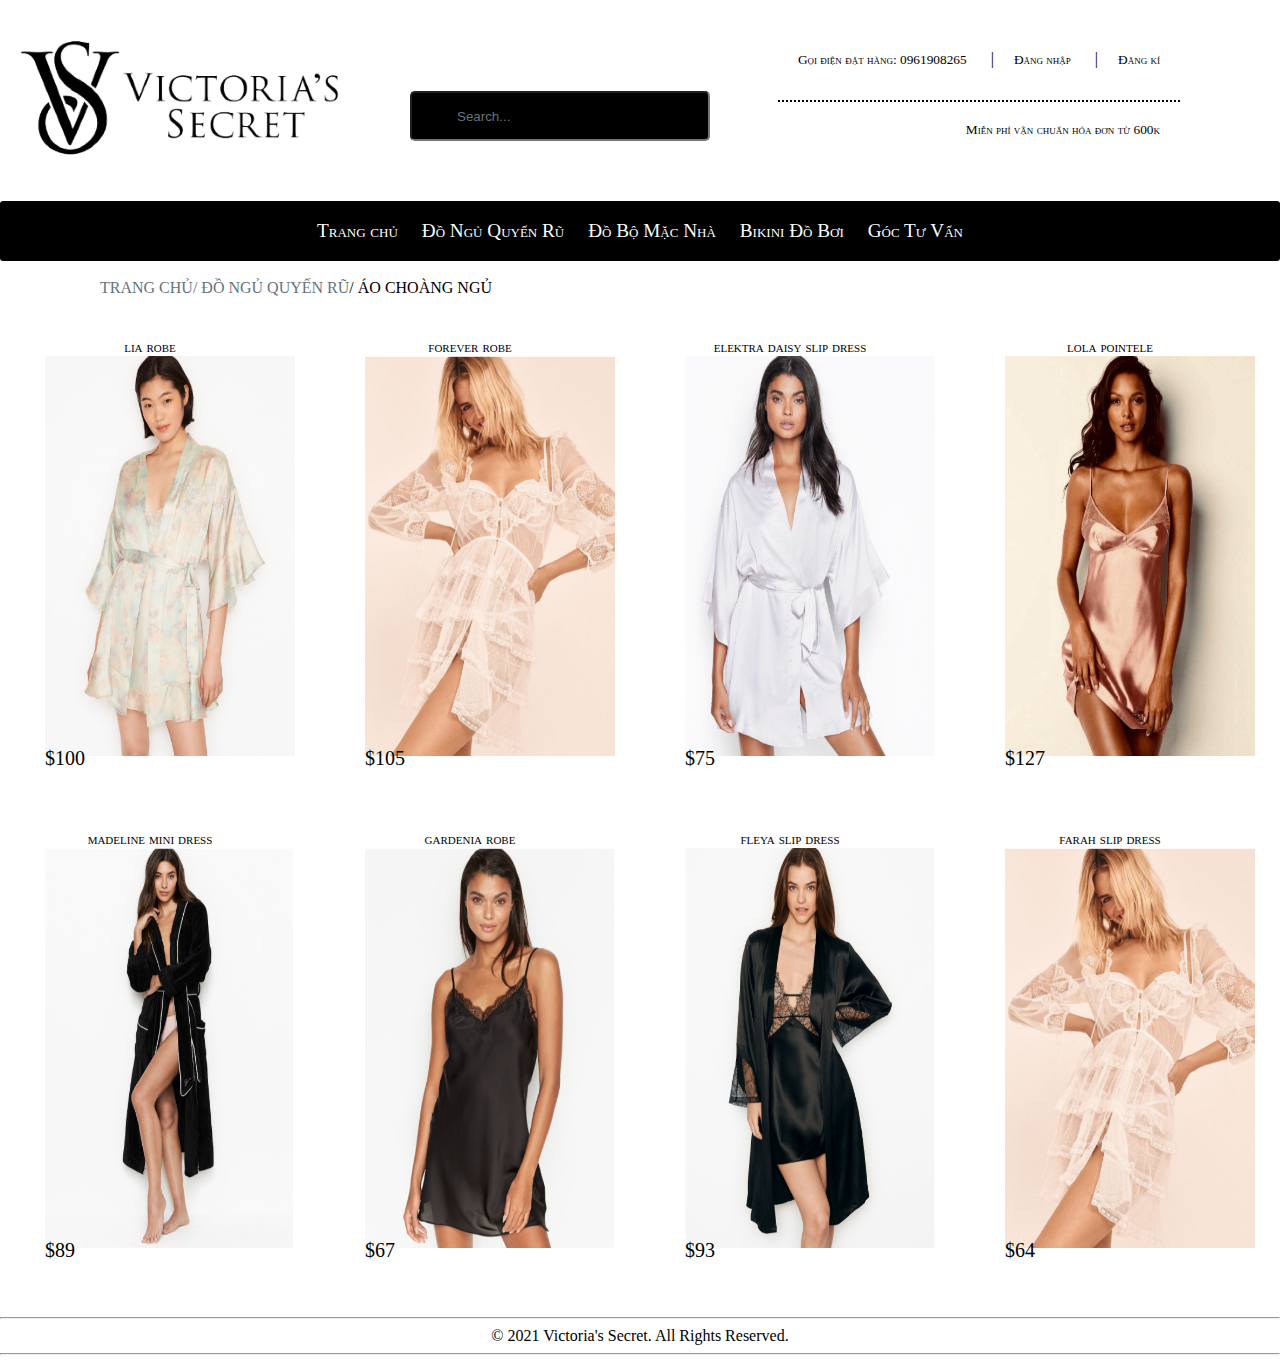
<file: aochoangngu.html>
<!DOCTYPE html>
<html>
    <head>
        <title>Nội Y Victoria's Secret</title>
        <meta charset="utf-8">
        <link rel="stylesheet" href="layout.css">
         
    </head>
    <body>
      <div class="container"></div>
      <header>
        <div class="logo">
          <img src="img/logo2.png">
        </div>
        <div class="box">
          <div class="container-1">
              <span class="icon" ><i class="fa fa-search"></i></span>
              <input type="search" id="search" placeholder="Search..."   />
              
        </div>
      </div>
       
        
        <div class="top-right">
          <a class="font" href="#">Gọi điện đặt hàng: 0961908265</a>
|<a class="font"href="dangnhap.html">Đăng nhập</a>
|<a class="font" href="đăngkí.html">Đăng kí</a> 
        </div>
        <div class="top">
          <a class="font" href="#">Miễn phí vận chuẩn hóa đơn từ 600k </a> 
        </div>

        
      </header>
      <nav class="menu">
        <ul>
            <li><a href="index.html" target="page">Trang chủ</a></li>
            <li><a href="donguquyenru.html" target="page">Đồ Ngủ Quyến Rũ</a>
              <ul>
                <li><a href="vay,damngu.html">Váy, Đầm Ngủ</a></li>
                <li><a href="aochoangngu.html">Áo Choàng Ngủ</a></li>
            </ul>
            </li>
            <li><a href="dobomacnha.html" target="page">Đồ Bộ Mặc Nhà</a>
                <ul>
                    <li><a href="pijamataydai.html">Pijama Tay Dài</a></li>
                    <li><a href="pijamatayngan.html">Pijama Tay Ngắn</a></li>
                </ul>
            </li>
            <li><a href="bikinidoboi.html" target="page">Bikini Đồ Bơi</a>
              <ul>
                <li><a href="bikini2manh.html">Bikini 2 mảnh</a></li>
                <li><a href="bikini1manh.html">Bikini 1 mảnh</a></li>
            </ul>
            </li>
            <li><a href="goctuvan.html" target="page">Góc Tư Vấn</a></li>
            </ul>
            
    </nav>
    <article>
      <br>
      <div>
      <a class="path-1" href="index.html">TRANG CHỦ</a><a class="path-3" href="donguquyenru.html">/ ĐỒ NGỦ QUYẾN RŨ</a><a class="path-2" href="aochoangngu.html">/ ÁO CHOÀNG NGỦ</a>
    </div>
    <br> <br> <br>
    <div class="col-26">
      <div class="prod-1">
        <div class="name">lia robe</div>
        <img class="image" src="img/t@.png" />
        <div class="price">$100</div>
      </div>
    </div>
    <div class="col-26">
      <div class="prod-1">
        <div class="name">forever robe</div>
        <img class="image" src="img/y!.png" />
        <div class="price">$105</div>
      </div>
    </div>
    <div class="col-26">
      <div class="prod-1">
        <div class="name">elektra daisy slip dress</div>
        <img class="image" src="img/o@.png" />
        <div class="price">$75</div>
      </div>
    </div>
    <div class="col-26">
      <div class="prod-1">
        <div class="name">lola pointele</div>
        <img class="image" src="img/c!.png" />
        <div class="price">$127</div>
      </div>
    </div>
    <div class="col-26">
      <div class="prod-1">
        <div class="name">madeline mini dress</div>
        <img class="image" src="img/i@.png" />
        <div class="price">$89</div>
      </div>
    </div>
    <div class="col-26">
      <div class="prod-1">
        <div class="name">gardenia robe</div>
        <img class="image" src="img/o!.png" />
        <div class="price">$67</div>
      </div>
    </div>
    <div class="col-26">
      <div class="prod-1">
        <div class="name">fleya slip dress</div>
        <img class="image" src="img/c@.png" />
        <div class="price">$93</div>
      </div>
    </div>
    <div class="col-26">
      <div class="prod-1">
        <div class="name">farah slip dress</div>
        <img class="image" src="img/y!.png" />
        <div class="price">$64</div>
      </div>
    </div>
  

   
    </article>
    <aside>
     
      
    </aside>
    <br>
    <br>
    <br>
    <br>
    <br>
    <br>
    <br>
    <br>
    <br>
    <br>
    <br>
    <br>
    <br>
    <br>
    <br>
    <br>
    <br>
    <br>
    <br>
    <br>
    <br>
    <br>
    <br>
    <br>
    <br>
    <br>
    <br>
    <br>
    <br>
    <br>
    <br>
    <br>
    <br>
    <br>
    <br>
    <br>
     
      <hr>
            <footer>
              <div>© 2021 Victoria's Secret. All Rights Reserved.</div>
            </footer>
            <hr>
          </div>
          </body>
      </html>
</file>
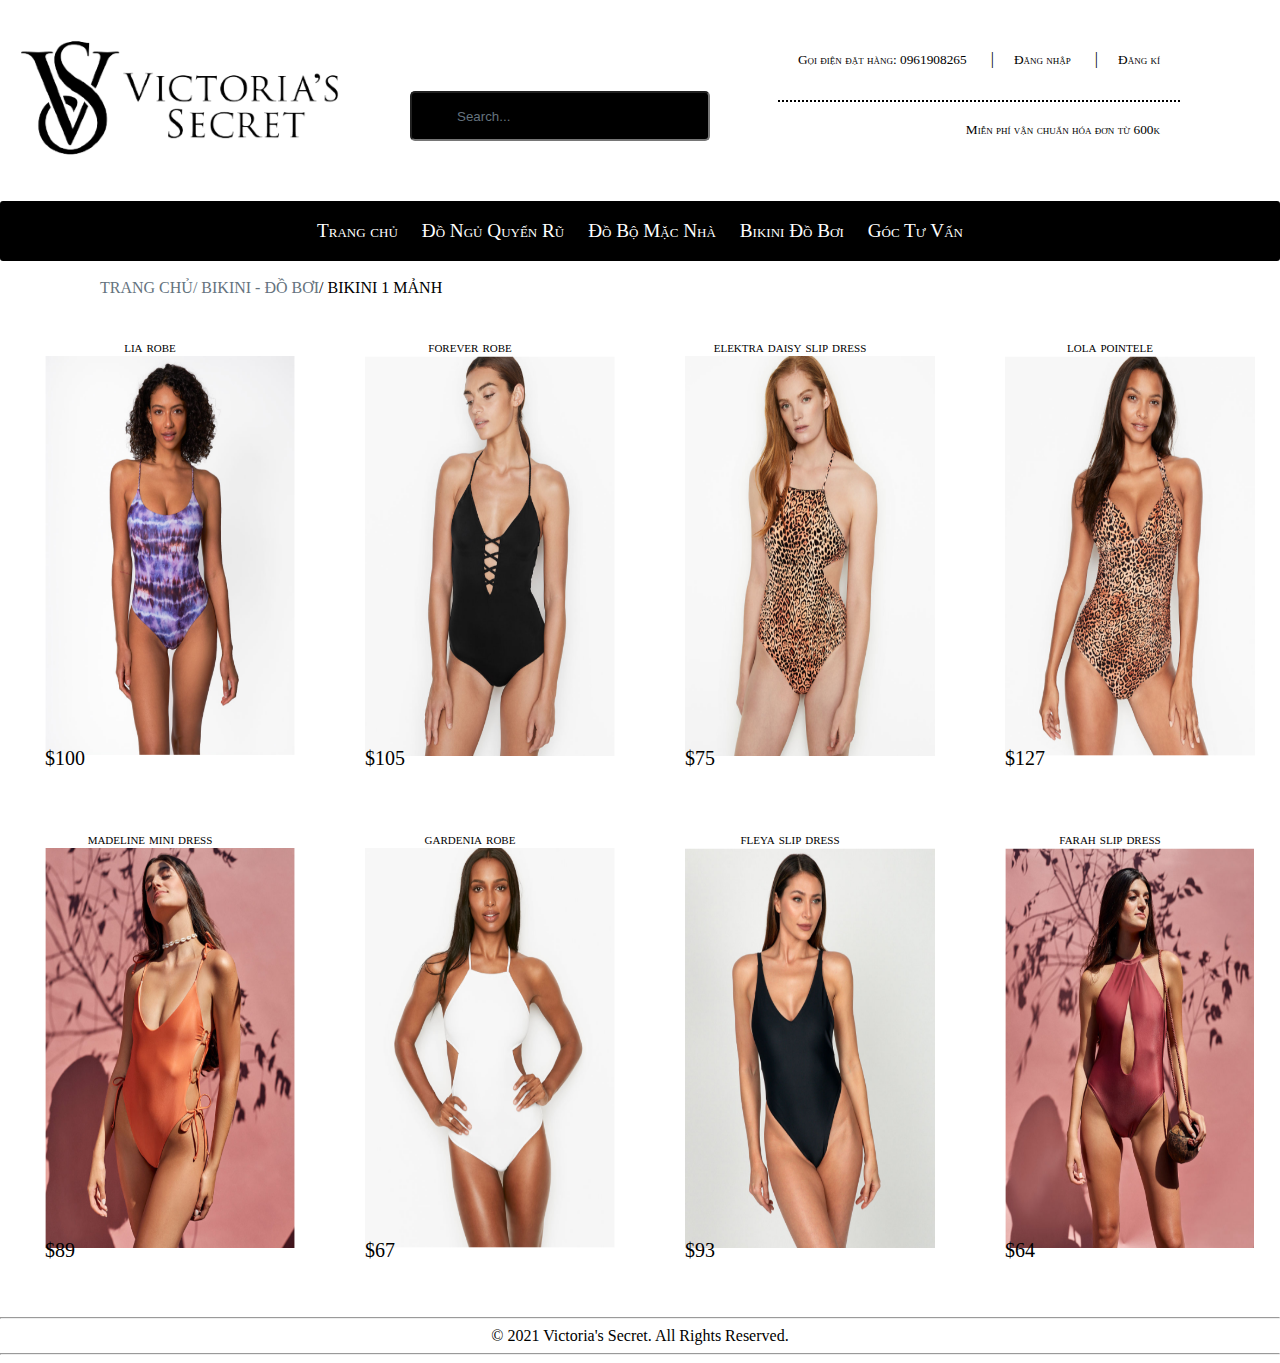
<file: bikini1manh.html>
<!DOCTYPE html>
<html>
    <head>
        <title>Nội Y Victoria's Secret</title>
        <meta charset="utf-8">
        <link rel="stylesheet" href="layout.css">
         
    </head>
    <body>
      <div class="container"></div>
      <header>
        <div class="logo">
          <img src="img/logo2.png">
        </div>
        <div class="box">
          <div class="container-1">
              <span class="icon" ><i class="fa fa-search"></i></span>
              <input type="search" id="search" placeholder="Search..."   />
              
        </div>
      </div>
       
        
        <div class="top-right">
          <a class="font" href="#">Gọi điện đặt hàng: 0961908265</a>
|<a class="font"href="dangnhap.html">Đăng nhập</a>
|<a class="font" href="đăngkí.html">Đăng kí</a> 
        </div>
        <div class="top">
          <a class="font" href="#">Miễn phí vận chuẩn hóa đơn từ 600k </a> 
        </div>

        
      </header>
      <nav class="menu">
        <ul>
            <li><a href="index.html" target="page">Trang chủ</a></li>
            <li><a href="donguquyenru.html" target="page">Đồ Ngủ Quyến Rũ</a>
              <ul>
                <li><a href="vay,damngu.html">Váy, Đầm Ngủ</a></li>
                <li><a href="aochoangngu.html">Áo Choàng Ngủ</a></li>
            </ul>
            </li>
            <li><a href="dobomacnha.html" target="page">Đồ Bộ Mặc Nhà</a>
                <ul>
                    <li><a href="pijamataydai.html">Pijama Tay Dài</a></li>
                    <li><a href="pijamatayngan.html">Pijama Tay Ngắn</a></li>
                </ul>
            </li>
            <li><a href="bikinidoboi.html" target="page">Bikini Đồ Bơi</a>
              <ul>
                <li><a href="bikini2manh.html">Bikini 2 mảnh</a></li>
                <li><a href="bikini1manh.html">Bikini 1 mảnh</a></li>
            </ul>
            </li>
            <li><a href="goctuvan.html" target="page">Góc Tư Vấn</a></li>
            </ul>
            
    </nav>
    <article>
    

    
    </article>
    <aside>
      <br>
      <div>
        <a class="path-1" href="index.html">TRANG CHỦ</a><a class="path-3" href="bikinidoboi.html">/ BIKINI - ĐỒ BƠI</a><a class="path-2" href="bikini1manh.html">/ BIKINI 1 MẢNH</a>
    </div>
    <br> <br> <br>
    <div class="col-26">
      <div class="prod-1">
        <div class="name">lia robe</div>
        <img class="image" src="img/A.png" />
        <div class="price">$100</div>
      </div>
    </div>
    <div class="col-26">
      <div class="prod-1">
        <div class="name">forever robe</div>
        <img class="image" src="img/U.png" />
        <div class="price">$105</div>
      </div>
    </div>
    <div class="col-26">
      <div class="prod-1">
        <div class="name">elektra daisy slip dress</div>
        <img class="image" src="img/D.png" />
        <div class="price">$75</div>
      </div>
    </div>
    <div class="col-26">
      <div class="prod-1">
        <div class="name">lola pointele</div>
        <img class="image" src="img/C.png" />
        <div class="price">$127</div>
      </div>
    </div>
    <div class="col-26">
      <div class="prod-1">
        <div class="name">madeline mini dress</div>
        <img class="image" src="img/J.png" />
        <div class="price">$89</div>
      </div>
    </div>
    <div class="col-26">
      <div class="prod-1">
        <div class="name">gardenia robe</div>
        <img class="image" src="img/F.png" />
        <div class="price">$67</div>
      </div>
    </div>
    <div class="col-26">
      <div class="prod-1">
        <div class="name">fleya slip dress</div>
        <img class="image" src="img/P.png" />
        <div class="price">$93</div>
      </div>
    </div>
    <div class="col-26">
      <div class="prod-1">
        <div class="name">farah slip dress</div>
        <img class="image" src="img/V.png" />
        <div class="price">$64</div>
      </div>
    </div>
  
      
    </aside>
    <br>
    <br>
    <br>
    <br>
    <br>
    <br>
    <br>
    <br>
    <br>
    <br>
    <br>
    <br>
    <br>
    <br>
    <br>
    <br>
    <br>
    <br>
    <br>
    <br>
    <br>
    <br>
    <br>
    <br>
    <br>
    <br>
    <br>
    <br>
    <br>
    <br>
    <br>
    <br>
    <br>
    <br>
    <br>
    <br>
     
      <hr>
            <footer>
              <div>© 2021 Victoria's Secret. All Rights Reserved.</div>
            </footer>
            <hr>
          </div>
          </body>
      </html>
</file>
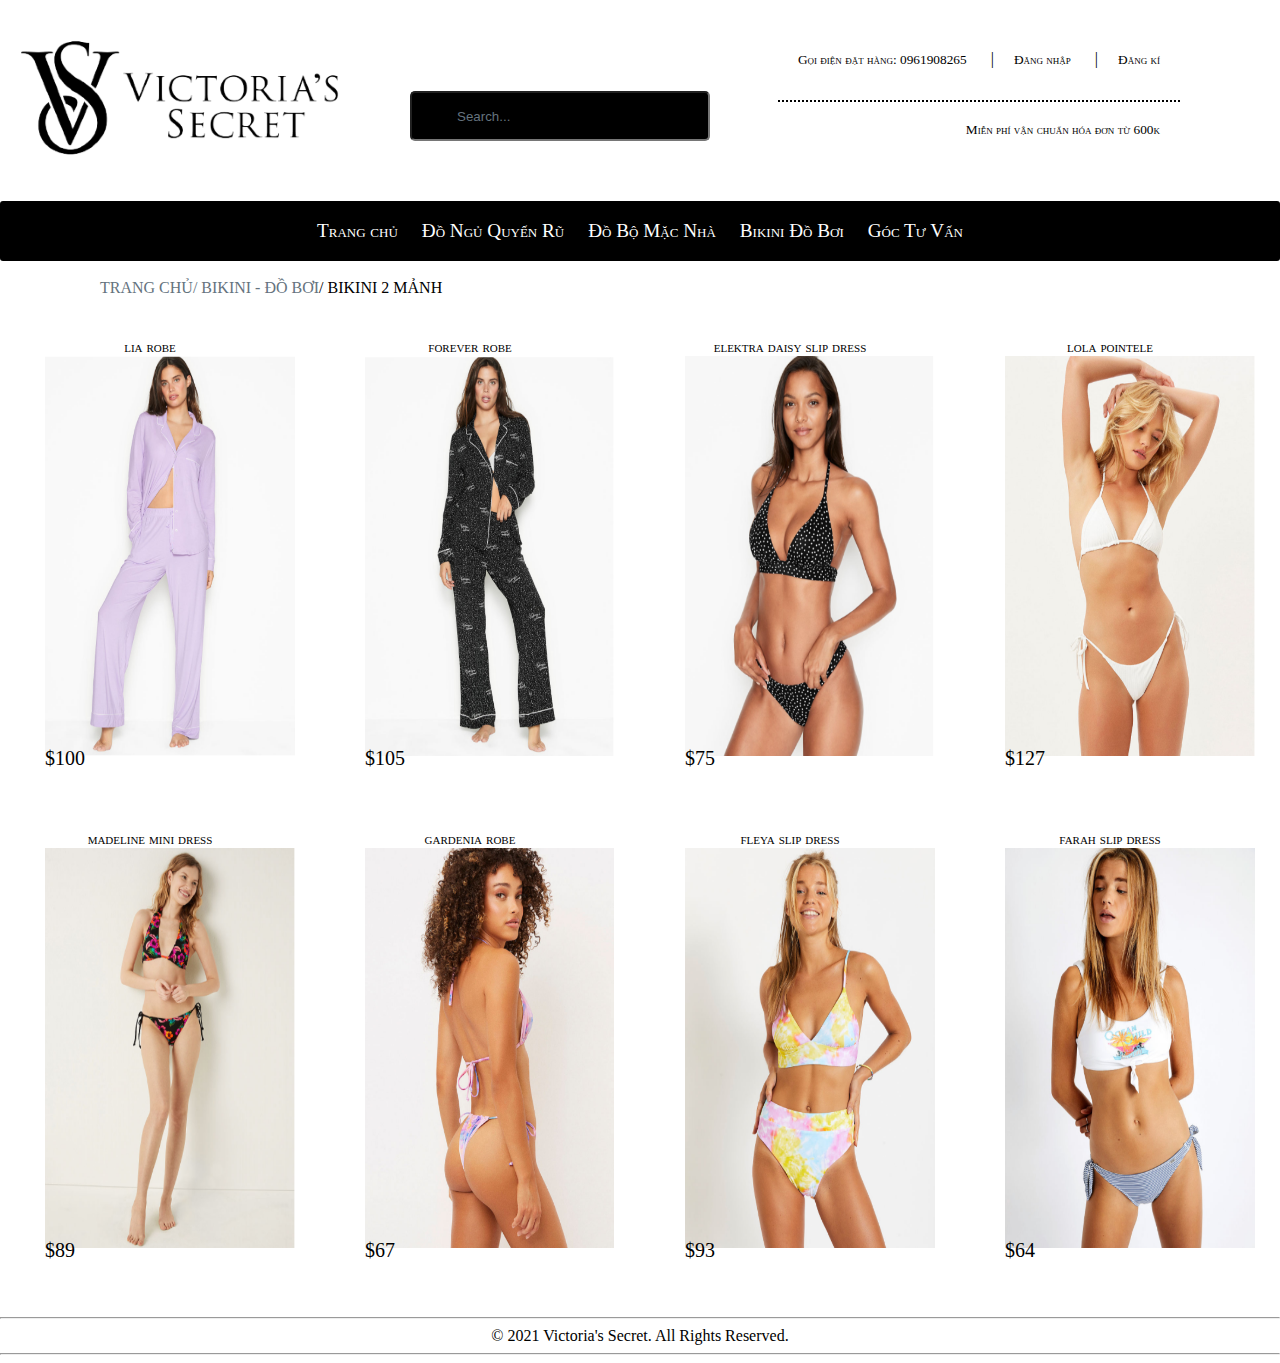
<file: bikini2manh.html>
<!DOCTYPE html>
<html>
    <head>
        <title>Nội Y Victoria's Secret</title>
        <meta charset="utf-8">
        <link rel="stylesheet" href="layout.css">
         
    </head>
    <body>
      <div class="container"></div>
      <header>
        <div class="logo">
          <img src="img/logo2.png">
        </div>
        <div class="box">
          <div class="container-1">
              <span class="icon" ><i class="fa fa-search"></i></span>
              <input type="search" id="search" placeholder="Search..."   />
              
        </div>
      </div>
       
        
        <div class="top-right">
          <a class="font" href="#">Gọi điện đặt hàng: 0961908265</a>
|<a class="font"href="dangnhap.html">Đăng nhập</a>
|<a class="font" href="đăngkí.html">Đăng kí</a> 
        </div>
        <div class="top">
          <a class="font" href="#">Miễn phí vận chuẩn hóa đơn từ 600k </a> 
        </div>

        
      </header>
      <nav class="menu">
        <ul>
            <li><a href="index.html" target="page">Trang chủ</a></li>
            <li><a href="donguquyenru.html" target="page">Đồ Ngủ Quyến Rũ</a>
              <ul>
                <li><a href="vay,damngu.html">Váy, Đầm Ngủ</a></li>
                <li><a href="aochoangngu.html">Áo Choàng Ngủ</a></li>
            </ul>
            </li>
            <li><a href="dobomacnha.html" target="page">Đồ Bộ Mặc Nhà</a>
                <ul>
                    <li><a href="pijamataydai.html">Pijama Tay Dài</a></li>
                    <li><a href="pijamatayngan.html">Pijama Tay Ngắn</a></li>
                </ul>
            </li>
            <li><a href="bikinidoboi.html" target="page">Bikini Đồ Bơi</a>
              <ul>
                <li><a href="bikini2manh.html">Bikini 2 mảnh</a></li>
                <li><a href="bikini1manh.html">Bikini 1 mảnh</a></li>
            </ul>
            </li>
            <li><a href="goctuvan.html" target="page">Góc Tư Vấn</a></li>
            </ul>
            
    </nav>
    <article>
      <br>
      <div>
        <a class="path-1" href="index.html">TRANG CHỦ</a><a class="path-3" href="bikinidoboi.html">/ BIKINI - ĐỒ BƠI</a><a class="path-2" href="bikini2manh.html">/ BIKINI 2 MẢNH</a>
    </div>
    <br> <br> <br>
    <div class="col-26">
      <div class="prod-1">
        <div class="name">lia robe</div>
        <img class="image" src="img/14.png" />
        <div class="price">$100</div>
      </div>
    </div>
    <div class="col-26">
      <div class="prod-1">
        <div class="name">forever robe</div>
        <img class="image" src="img/12.png" />
        <div class="price">$105</div>
      </div>
    </div>
    <div class="col-26">
      <div class="prod-1">
        <div class="name">elektra daisy slip dress</div>
        <img class="image" src="img/NKS.png" />
        <div class="price">$75</div>
      </div>
    </div>
    <div class="col-26">
      <div class="prod-1">
        <div class="name">lola pointele</div>
        <img class="image" src="img/NDK.png" />
        <div class="price">$127</div>
      </div>
    </div>
    <div class="col-26">
      <div class="prod-1">
        <div class="name">madeline mini dress</div>
        <img class="image" src="img/UYT.png" />
        <div class="price">$89</div>
      </div>
    </div>
    <div class="col-26">
      <div class="prod-1">
        <div class="name">gardenia robe</div>
        <img class="image" src="img/OKƯ.png" />
        <div class="price">$67</div>
      </div>
    </div>
    <div class="col-26">
      <div class="prod-1">
        <div class="name">fleya slip dress</div>
        <img class="image" src="img/LSK.png" />
        <div class="price">$93</div>
      </div>
    </div>
    <div class="col-26">
      <div class="prod-1">
        <div class="name">farah slip dress</div>
        <img class="image" src="img/ĨH.png" />
        <div class="price">$64</div>
      </div>
    </div>
    </article>
    <aside>
     
  
      
    </aside>
    <br>
    <br>
    <br>
    <br>
    <br>
    <br>
    <br>
    <br>
    <br>
    <br>
    <br>
    <br>
    <br>
    <br>
    <br>
    <br>
    <br>
    <br>
    <br>
    <br>
    <br>
    <br>
    <br>
    <br>
    <br>
    <br>
    <br>
    <br>
    <br>
    <br>
    <br>
    <br>
    <br>
    <br>
    <br>
    <br>
     
      <hr>
            <footer>
              <div>© 2021 Victoria's Secret. All Rights Reserved.</div>
            </footer>
            <hr>
          </div>
          </body>
      </html>
</file>
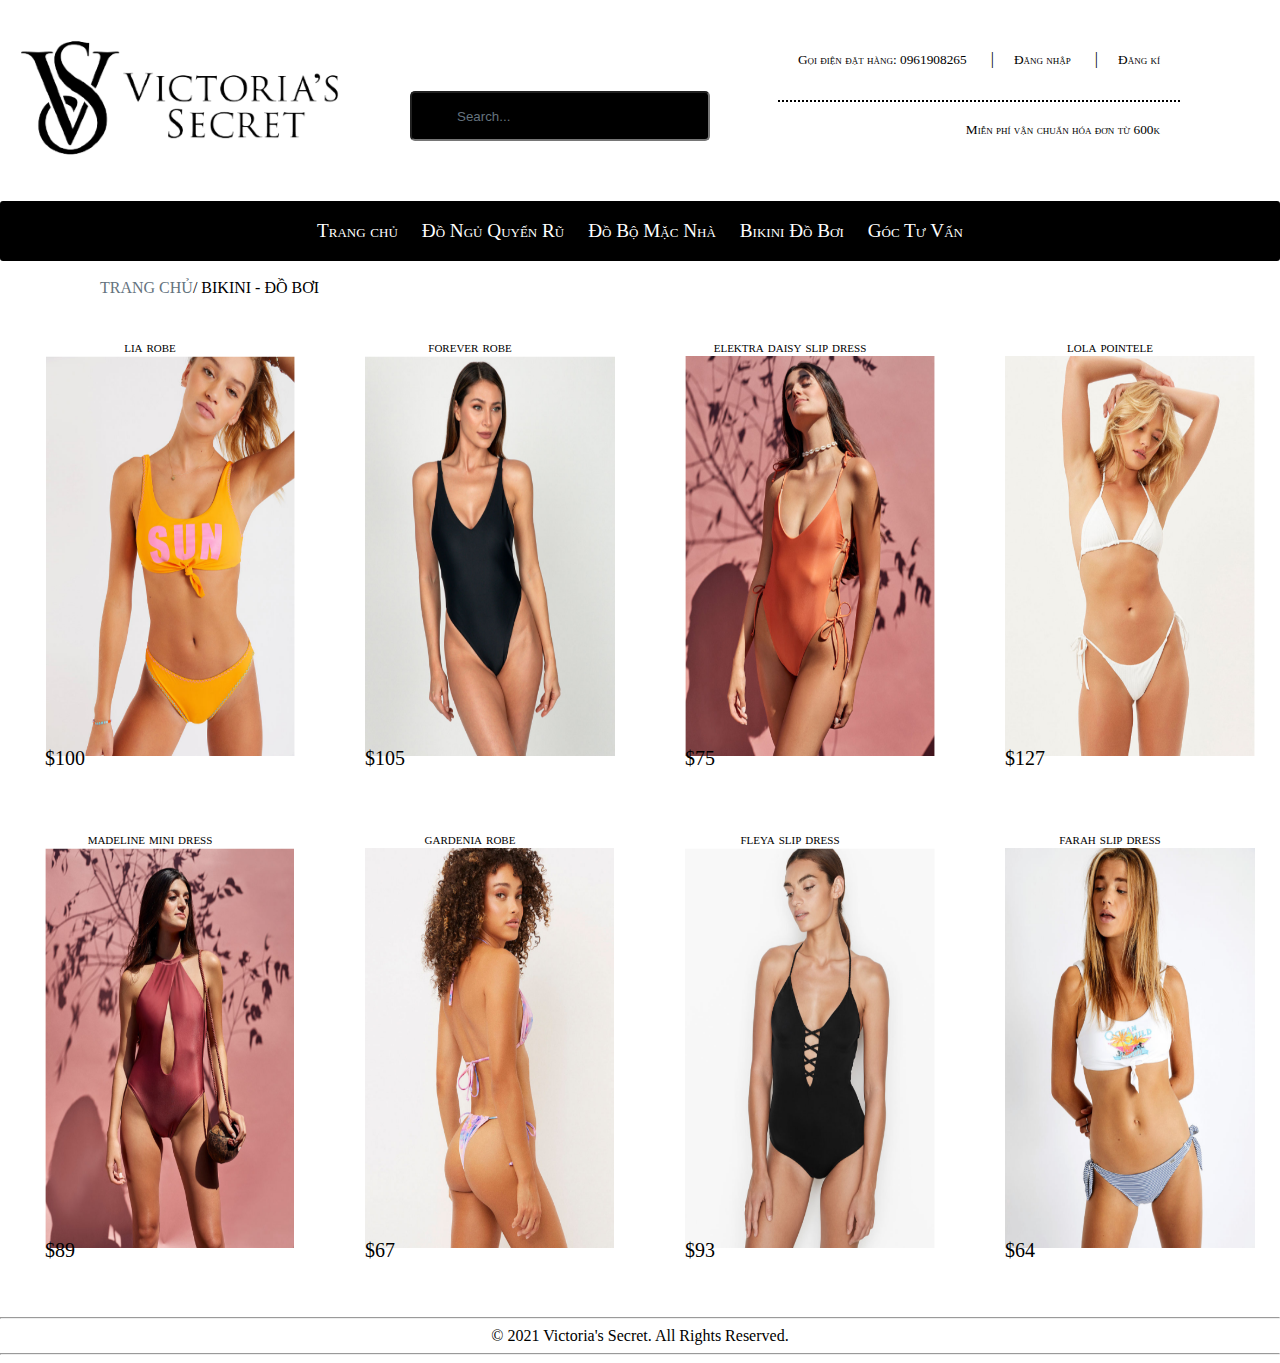
<file: bikinidoboi.html>
<!DOCTYPE html>
<html>
    <head>
        <title>Nội Y Victoria's Secret</title>
        <meta charset="utf-8">
        <link rel="stylesheet" href="layout.css">
         
    </head>
    <body>
      <div class="container"></div>
      <header>
        <div class="logo">
          <img src="img/logo2.png">
        </div>
        <div class="box">
          <div class="container-1">
              <span class="icon" ><i class="fa fa-search"></i></span>
              <input type="search" id="search" placeholder="Search..."   />
              
        </div>
      </div>
       
        
        <div class="top-right">
          <a class="font" href="#">Gọi điện đặt hàng: 0961908265</a>
|<a class="font"href="dangnhap.html">Đăng nhập</a>
|<a class="font" href="đăngkí.html">Đăng kí</a> 
        </div>
        <div class="top">
          <a class="font" href="#">Miễn phí vận chuẩn hóa đơn từ 600k </a> 
        </div>

        
      </header>
      <nav class="menu">
        <ul>
            <li><a href="index.html" target="page">Trang chủ</a></li>
            <li><a href="donguquyenru.html" target="page">Đồ Ngủ Quyến Rũ</a>
              <ul>
                <li><a href="vay,damngu.html">Váy, Đầm Ngủ</a></li>
                <li><a href="aochoangngu.html">Áo Choàng Ngủ</a></li>
            </ul>
            </li>
            <li><a href="dobomacnha.html" target="page">Đồ Bộ Mặc Nhà</a>
                <ul>
                    <li><a href="pijamataydai.html">Pijama Tay Dài</a></li>
                    <li><a href="pijamatayngan.html">Pijama Tay Ngắn</a></li>
                </ul>
            </li>
            <li><a href="bikinidoboi.html" target="page">Bikini Đồ Bơi</a>
              <ul>
                <li><a href="bikini2manh.html">Bikini 2 mảnh</a></li>
                <li><a href="bikini1manh.html">Bikini 1 mảnh</a></li>
            </ul>
            </li>
            <li><a href="goctuvan.html" target="page">Góc Tư Vấn</a></li>
            </ul>
            
    </nav>
    <article>
      <br>
      <div>
      <a class="path-1" href="index.html">TRANG CHỦ</a><a class="path-2" href="bikinidoboi.html">/ BIKINI - ĐỒ BƠI</a>
    </div>
    <br> <br> <br>
    <div class="col-26">
      <div class="prod-1">
        <div class="name">lia robe</div>
        <img class="image" src="img/SLN.png" />
        <div class="price">$100</div>
      </div>
    </div>
    <div class="col-26">
      <div class="prod-1">
        <div class="name">forever robe</div>
        <img class="image" src="img/P.png" />
        <div class="price">$105</div>
      </div>
    </div>
    <div class="col-26">
      <div class="prod-1">
        <div class="name">elektra daisy slip dress</div>
        <img class="image" src="img/J.png" />
        <div class="price">$75</div>
      </div>
    </div>
    <div class="col-26">
      <div class="prod-1">
        <div class="name">lola pointele</div>
        <img class="image" src="img/NDK.png" />
        <div class="price">$127</div>
      </div>
    </div>
    <div class="col-26">
      <div class="prod-1">
        <div class="name">madeline mini dress</div>
        <img class="image" src="img/V.png" />
        <div class="price">$89</div>
      </div>
    </div>
    <div class="col-26">
      <div class="prod-1">
        <div class="name">gardenia robe</div>
        <img class="image" src="img/OKƯ.png" />
        <div class="price">$67</div>
      </div>
    </div>
    <div class="col-26">
      <div class="prod-1">
        <div class="name">fleya slip dress</div>
        <img class="image" src="img/U.png" />
        <div class="price">$93</div>
      </div>
    </div>
    <div class="col-26">
      <div class="prod-1">
        <div class="name">farah slip dress</div>
        <img class="image" src="img/ĨH.png" />
        <div class="price">$64</div>
      </div>
    </div>
    
    </article>
    <aside>
     
  
      
    </aside>
    <br>
    <br>
    <br>
    <br>
    <br>
    <br>
    <br>
    <br>
    <br>
    <br>
    <br>
    <br>
    <br>
    <br>
    <br>
    <br>
    <br>
    <br>
    <br>
    <br>
    <br>
    <br>
    <br>
    <br>
    <br>
    <br>
    <br>
    <br>
    <br>
    <br>
    <br>
    <br>
    <br>
    <br>
    <br>
    <br>
     
      <hr>
            <footer>
              <div>© 2021 Victoria's Secret. All Rights Reserved.</div>
            </footer>
            <hr>
          </div>
          </body>
      </html>
</file>
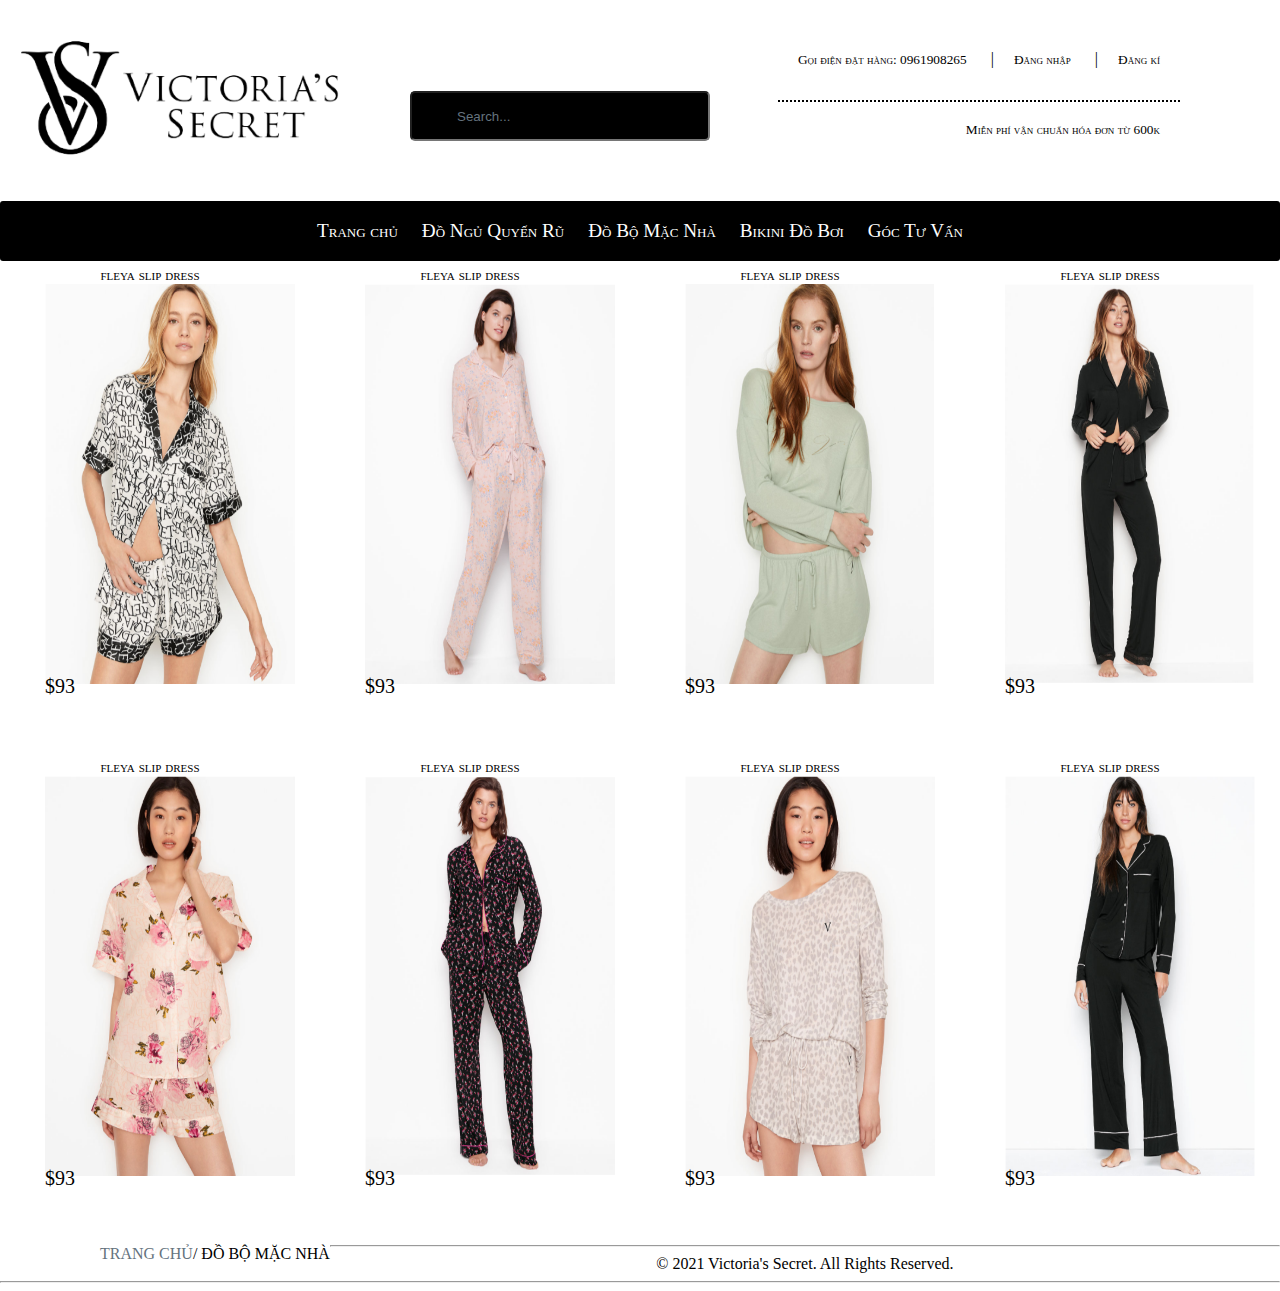
<file: dobomacnha.html>
<!DOCTYPE html>
<html>
    <head>
        <title>Nội Y Victoria's Secret</title>
        <meta charset="utf-8">
        <link rel="stylesheet" href="layout.css">
    </head>
    <body>
      <div class="container"></div>
      <header>
        <div class="logo">
          <img src="img/logo2.png">
        </div>
        <div class="box">
          <div class="container-1">
              <span class="icon" ><i class="fa fa-search"></i></span>
              <input type="search" id="search" placeholder="Search..."   />
        </div>
      </div>
        <div class="top-right">
          <a class="font" href="#">Gọi điện đặt hàng: 0961908265</a>
|<a class="font"href="dangnhap.html">Đăng nhập</a>
|<a class="font" href="đăngkí.html">Đăng kí</a> 
        </div>
        <div class="top">
          <a class="font" href="#">Miễn phí vận chuẩn hóa đơn từ 600k </a> 
        </div> 
      </header>
      <nav class="menu">
        <ul>
            <li><a href="index.html" target="page">Trang chủ</a></li>
            <li><a href="donguquyenru.html" target="page">Đồ Ngủ Quyến Rũ</a>
              <ul>
                <li><a href="vay,damngu.html">Váy, Đầm Ngủ</a></li>
                <li><a href="aochoangngu.html">Áo Choàng Ngủ</a></li>
            </ul>
            </li>
            <li><a href="dobomacnha.html" target="page">Đồ Bộ Mặc Nhà</a>
                <ul>
                    <li><a href="pijamataydai.html">Pijama Tay Dài</a></li>
                    <li><a href="pijamatayngan.html">Pijama Tay Ngắn</a></li>
                </ul>
            </li>
            <li><a href="bikinidoboi.html" target="page">Bikini Đồ Bơi</a>
              <ul>
                <li><a href="bikini2manh.html">Bikini 2 mảnh</a></li>
                <li><a href="bikini1manh.html">Bikini 1 mảnh</a></li>
            </ul>
            </li>
            <li><a href="goctuvan.html" target="page">Góc Tư Vấn</a></li>
            </ul>
    </nav>
    <article>
      <div class="col-26">
        <div class="prod-1">
          <div class="name">fleya slip dress</div>
          <img class="image" src="img/1.png" />
          <div class="price">$93</div>
        </div>
      </div>
      <div class="col-26">
        <div class="prod-1">
          <div class="name">fleya slip dress</div>
          <img class="image" src="img/2.png" />
          <div class="price">$93</div>
        </div>
      </div>
      <div class="col-26">
        <div class="prod-1">
          <div class="name">fleya slip dress</div>
          <img class="image" src="img/5.png" />
          <div class="price">$93</div>
        </div>
      </div>
      <div class="col-26">
        <div class="prod-1">
          <div class="name">fleya slip dress</div>
          <img class="image" src="img/10.png" />
          <div class="price">$93</div>
        </div>
      </div>
      <div class="col-26">
        <div class="prod-1">
          <div class="name">fleya slip dress</div>
          <img class="image" src="img/13.png" />
          <div class="price">$93</div>
        </div>
      </div>
      <div class="col-26">
        <div class="prod-1">
          <div class="name">fleya slip dress</div>
          <img class="image" src="img/4.png" />
          <div class="price">$93</div>
        </div>
      </div>
      <div class="col-26">
        <div class="prod-1">
          <div class="name">fleya slip dress</div>
          <img class="image" src="img/17.png" />
          <div class="price">$93</div>
        </div>
      </div>
      <div class="col-26">
        <div class="prod-1">
          <div class="name">fleya slip dress</div>
          <img class="image" src="img/18.png" />
          <div class="price">$93</div>
        </div>
      </div>
    </article>
    <aside>
      <br>
      <div>
      <a class="path-1" href="index.html">TRANG CHỦ</a><a class="path-2" href="dobomacnha.html">/ ĐỒ BỘ MẶC NHÀ</a>
    </div>
      
    </aside>
    <br>
    <br>
    <br>
    <br>
    <br>
    <br>
    <br>
    <br>
    <br>
    <br>
    <br>
    <br>
    <br>
    <br>
    <br>
    <br>
    <br>
    <br>
    <br>
    <br>
    <br>
    <br>
    <br>
    <br>
    <br>
    <br>
    <br>
    <br>
    <br>
    <br>
    <br>
    <br>
    <br>
    <br>
    <br>
    <br>
     
      <hr>
            <footer>
              <div>© 2021 Victoria's Secret. All Rights Reserved.</div>
            </footer>
            <hr>
          </div>
          </body>
      </html>
</file>
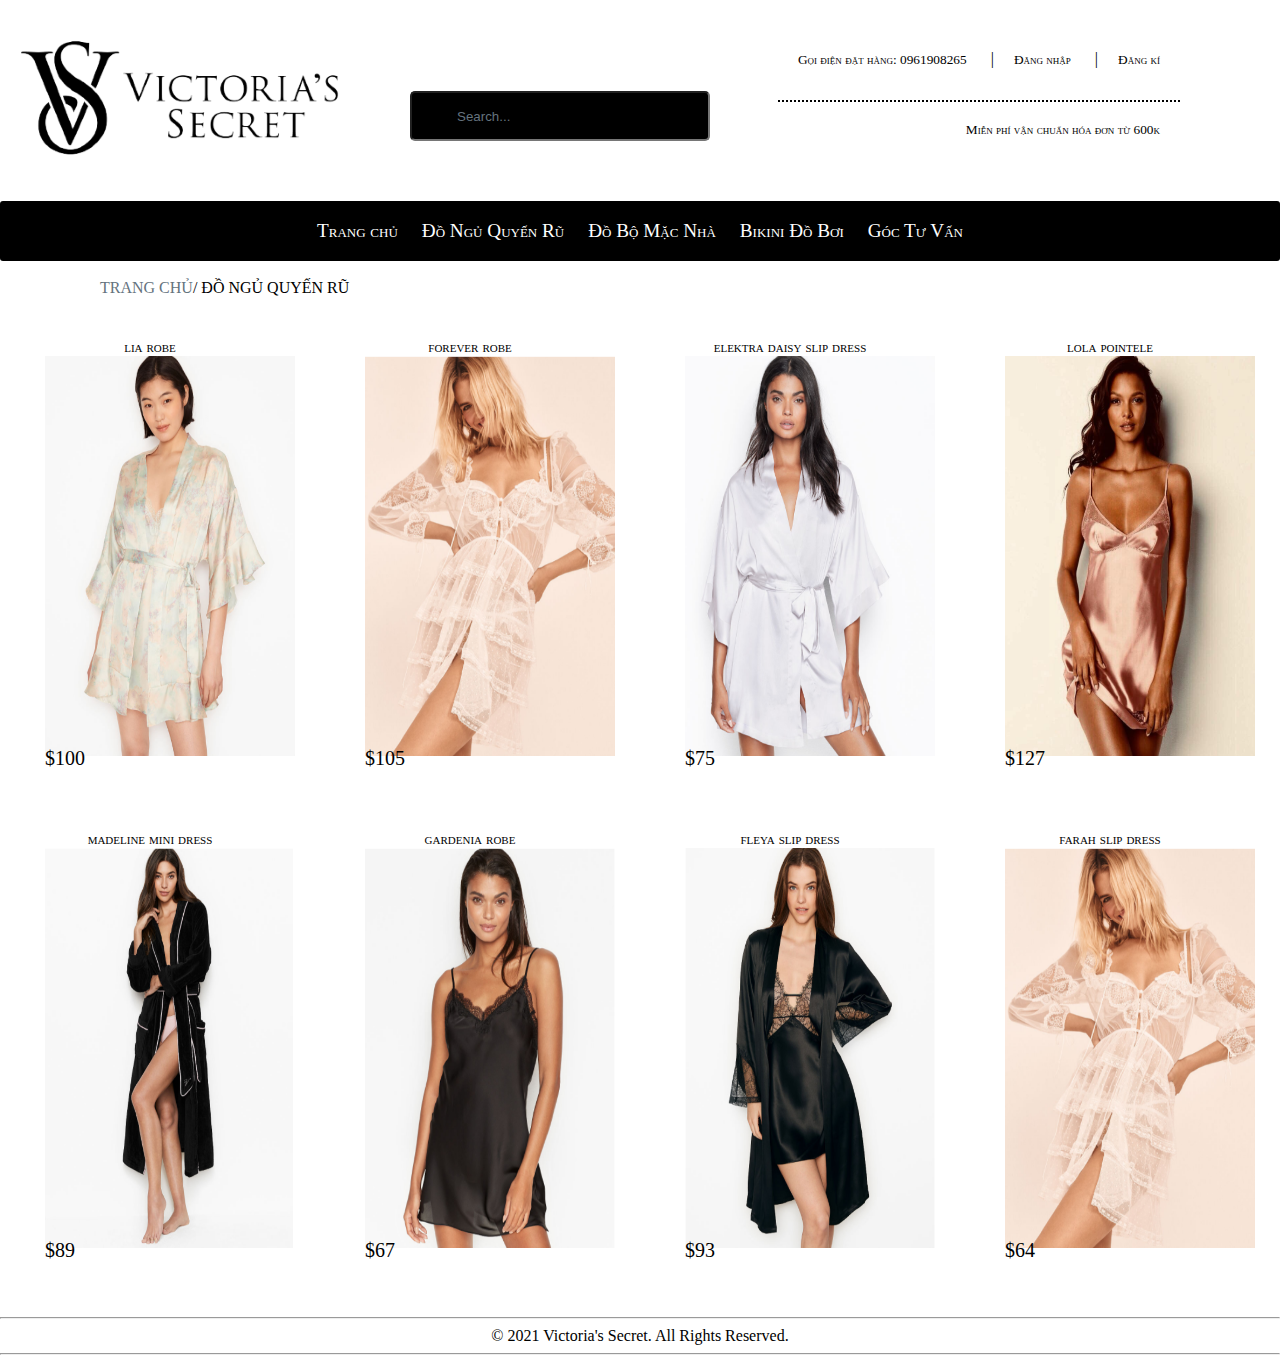
<file: donguquyenru.html>
<!DOCTYPE html>
<html>
    <head>
        <title>Nội Y Victoria's Secret</title>
        <meta charset="utf-8">
        <link rel="stylesheet" href="layout.css">
    </head>
    <body>
      <div class="container">
      <header>
        <div class="logo">
          <img src="img/logo2.png">
        </div>
        <div class="box">
          <div class="container-1">
              <span class="icon" ><i class="fa fa-search"></i></span>
              <input type="search" id="search" placeholder="Search..."   /> 
        </div>
      </div>
        <div class="top-right">
          <a class="font" href="#">Gọi điện đặt hàng: 0961908265</a>
|<a class="font"href="dangnhap.html">Đăng nhập</a>
|<a class="font" href="đăngkí.html">Đăng kí</a> 
        </div>
        <div class="top">
          <a class="font" href="#">Miễn phí vận chuẩn hóa đơn từ 600k </a> 
        </div>
      </header>
      <nav class="menu">
        <ul>
            <li><a href="index.html" target="page">Trang chủ</a></li>
            <li><a href="donguquyenru.html" target="page">Đồ Ngủ Quyến Rũ</a>
              <ul>
                <li><a href="vay,damngu.html">Váy, Đầm Ngủ</a></li>
                <li><a href="aochoangngu.html">Áo Choàng Ngủ</a></li>
            </ul>
            </li>
            <li><a href="dobomacnha.html" target="page">Đồ Bộ Mặc Nhà</a>
                <ul>
                    <li><a href="pijamataydai.html">Pijama Tay Dài</a></li>
                    <li><a href="pijamatayngan.html">Pijama Tay Ngắn</a></li>
                </ul>
            </li>
            <li><a href="bikinidoboi.html" target="page">Bikini Đồ Bơi</a>
              <ul>
                <li><a href="bikini2manh.html">Bikini 2 mảnh</a></li>
                <li><a href="bikini1manh.html">Bikini 1 mảnh</a></li>
            </ul>
            </li>
            <li><a href="goctuvan.html" target="page">Góc Tư Vấn</a></li>
            </ul> 
    </nav>
    <article>
      <br>
      <div>
        <a class="path-1" href="index.html">TRANG CHỦ</a><a class="path-2" href="donguquyenru.html">/ ĐỒ NGỦ QUYẾN RŨ</a>
      </div>
   
      <br>
      <br>
      <br>
      <div class="col-26">
        <div class="prod-1">
          <div class="name">lia robe</div>
          <img class="image" src="img/t@.png" />
          <div class="price">$100</div>
        </div>
      </div>
      <div class="col-26">
        <div class="prod-1">
          <div class="name">forever robe</div>
          <img class="image" src="img/y!.png" />
          <div class="price">$105</div>
        </div>
      </div>
      <div class="col-26">
        <div class="prod-1">
          <div class="name">elektra daisy slip dress</div>
          <img class="image" src="img/o@.png" />
          <div class="price">$75</div>
        </div>
      </div>
      <div class="col-26">
        <div class="prod-1">
          <div class="name">lola pointele</div>
          <img class="image" src="img/c!.png" />
          <div class="price">$127</div>
        </div>
      </div>
      <div class="col-26">
        <div class="prod-1">
          <div class="name">madeline mini dress</div>
          <img class="image" src="img/i@.png" />
          <div class="price">$89</div>
        </div>
      </div>
      <div class="col-26">
        <div class="prod-1">
          <div class="name">gardenia robe</div>
          <img class="image" src="img/o!.png" />
          <div class="price">$67</div>
        </div>
      </div>
      <div class="col-26">
        <div class="prod-1">
          <div class="name">fleya slip dress</div>
          <img class="image" src="img/c@.png" />
          <div class="price">$93</div>
        </div>
      </div>
      <div class="col-26">
        <div class="prod-1">
          <div class="name">farah slip dress</div>
          <img class="image" src="img/y!.png" />
          <div class="price">$64</div>
        </div>
      </div>
      
    </article>
    <aside>
      <br>
      
        
    </aside>
    <br>
    <br>
    <br>
    <br>
    <br>
    <br>
    <br>
    <br>
    <br>
    <br>
    <br>
    <br>
    <br>
    <br>
    <br>
    <br>
    <br>
    <br>
    <br>
    <br>
    <br>
    <br>
    <br>
    <br>
    <br>
    <br>
    <br>
    <br>
    <br>
    <br>
    <br>
    <br>
    <br>
    <br>
    <br>
    <br>
     
      <hr>
            <footer>
              <div>© 2021 Victoria's Secret. All Rights Reserved.</div>
            </footer>
            <hr>
          </div>
          </body>
      </html>
</file>
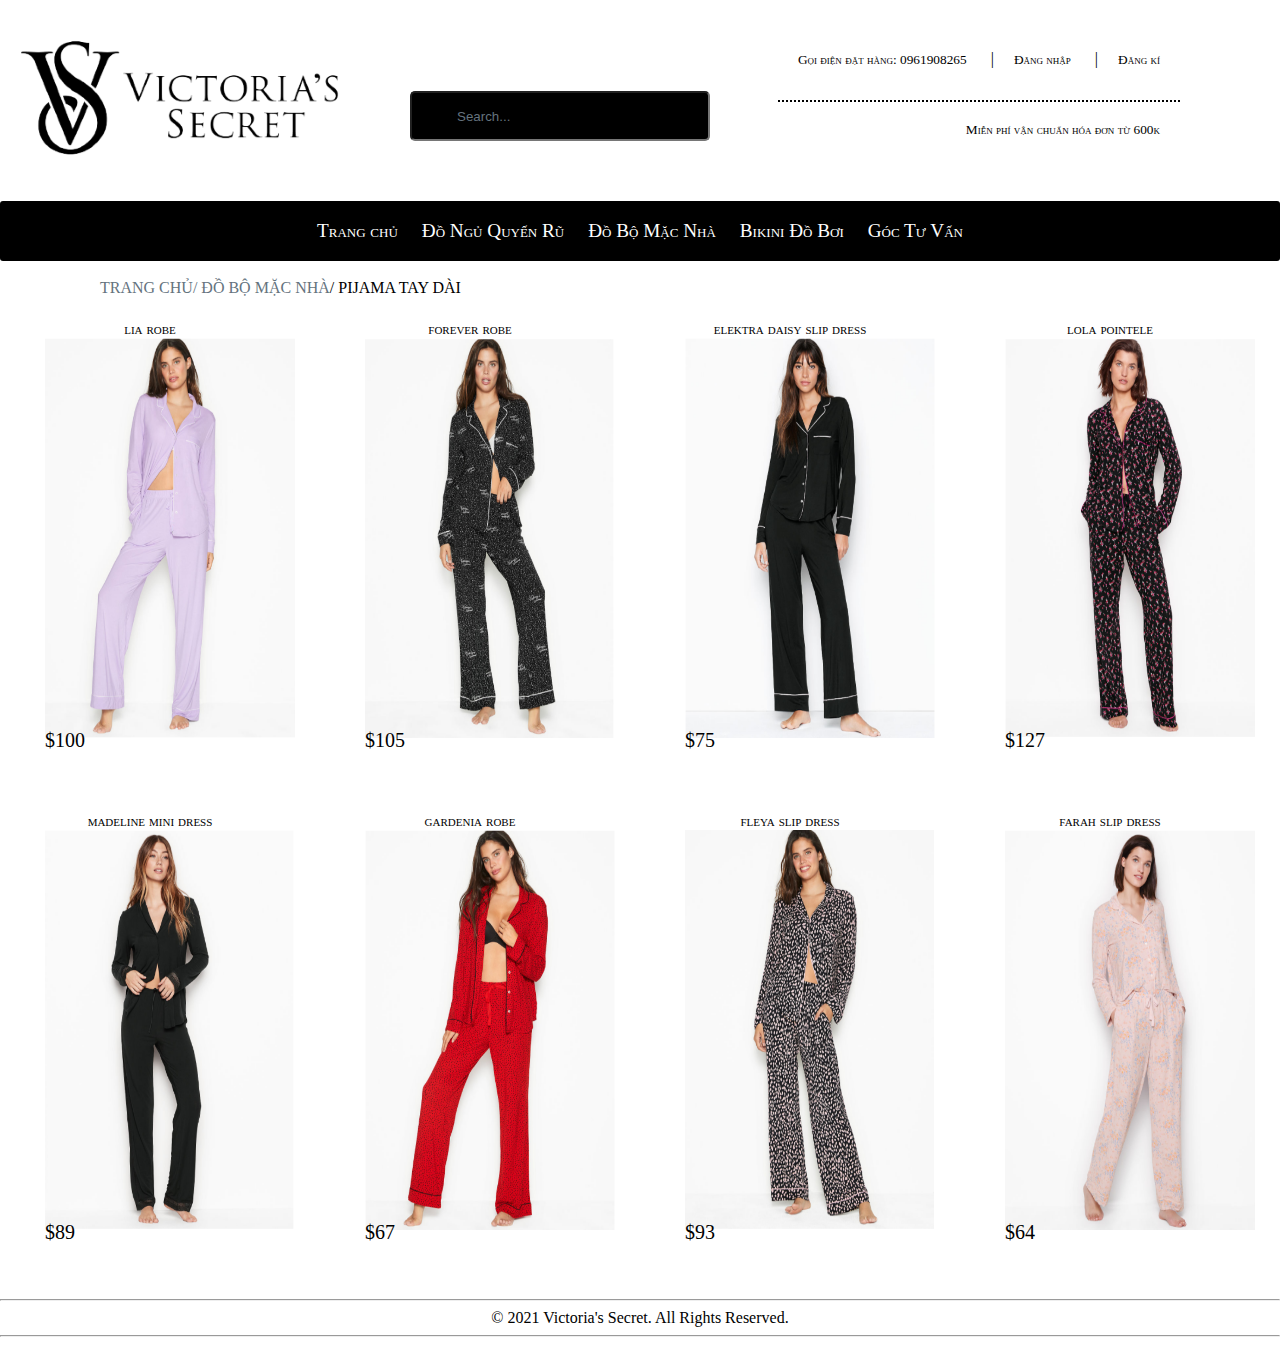
<file: pijamataydai.html>
<!DOCTYPE html>
<html>
    <head>
        <title>Nội Y Victoria's Secret</title>
        <meta charset="utf-8">
        <link rel="stylesheet" href="layout.css">
         
    </head>
    <body>
      <div class="container"></div>
      <header>
        <div class="logo">
          <img src="img/logo2.png">
        </div>
        <div class="box">
          <div class="container-1">
              <span class="icon" ><i class="fa fa-search"></i></span>
              <input type="search" id="search" placeholder="Search..."   />
              
        </div>
      </div>
       
        
        <div class="top-right">
          <a class="font" href="#">Gọi điện đặt hàng: 0961908265</a>
|<a class="font"href="dangnhap.html">Đăng nhập</a>
|<a class="font" href="đăngkí.html">Đăng kí</a> 
        </div>
        <div class="top">
          <a class="font" href="#">Miễn phí vận chuẩn hóa đơn từ 600k </a> 
        </div>

        
      </header>
      <nav class="menu">
        <ul>
            <li><a href="index.html" target="page">Trang chủ</a></li>
            <li><a href="donguquyenru.html" target="page">Đồ Ngủ Quyến Rũ</a>
              <ul>
                <li><a href="vay,damngu.html">Váy, Đầm Ngủ</a></li>
                <li><a href="aochoangngu.html">Áo Choàng Ngủ</a></li>
            </ul>
            </li>
            <li><a href="dobomacnha.html" target="page">Đồ Bộ Mặc Nhà</a>
                <ul>
                    <li><a href="pijamataydai.html">Pijama Tay Dài</a></li>
                    <li><a href="pijamatayngan.html">Pijama Tay Ngắn</a></li>
                </ul>
            </li>
            <li><a href="bikinidoboi.html" target="page">Bikini Đồ Bơi</a>
              <ul>
                <li><a href="bikini2manh.html">Bikini 2 mảnh</a></li>
                <li><a href="bikini1manh.html">Bikini 1 mảnh</a></li>
            </ul>
            </li>
            <li><a href="goctuvan.html" target="page">Góc Tư Vấn</a></li>
            </ul>
            
    </nav>
    <article>
      <br>
      <div>
        <a class="path-1" href="index.html">TRANG CHỦ</a><a class="path-3" href="dobomacnha.html">/ ĐỒ BỘ MẶC NHÀ</a><a class="path-2" href="pijamataydai.html">/ PIJAMA TAY DÀI</a>
    </div>
    <br> <br> 
      <div class="col-26">
        <div class="prod-1">
          <div class="name">lia robe</div>
          <img class="image" src="img/14.png" />
          <div class="price">$100</div>
        </div>
      </div>
      <div class="col-26">
        <div class="prod-1">
          <div class="name">forever robe</div>
          <img class="image" src="img/12.png" />
          <div class="price">$105</div>
        </div>
      </div>
      <div class="col-26">
        <div class="prod-1">
          <div class="name">elektra daisy slip dress</div>
          <img class="image" src="img/18.png" />
          <div class="price">$75</div>
        </div>
      </div>
      <div class="col-26">
        <div class="prod-1">
          <div class="name">lola pointele</div>
          <img class="image" src="img/4.png" />
          <div class="price">$127</div>
        </div>
      </div>
      <div class="col-26">
        <div class="prod-1">
          <div class="name">madeline mini dress</div>
          <img class="image" src="img/10.png" />
          <div class="price">$89</div>
        </div>
      </div>
      <div class="col-26">
        <div class="prod-1">
          <div class="name">gardenia robe</div>
          <img class="image" src="img/6.png" />
          <div class="price">$67</div>
        </div>
      </div>
      <div class="col-26">
        <div class="prod-1">
          <div class="name">fleya slip dress</div>
          <img class="image" src="img/8.png" />
          <div class="price">$93</div>
        </div>
      </div>
      <div class="col-26">
        <div class="prod-1">
          <div class="name">farah slip dress</div>
          <img class="image" src="img/2.png" />
          <div class="price">$64</div>
        </div>
      </div>
    </article>
    <aside>
      <br>
      
      
    </aside>
    <br>
    <br>
    <br>
    <br>
    <br>
    <br>
    <br>
    <br>
    <br>
    <br>
    <br>
    <br>
    <br>
    <br>
    <br>
    <br>
    <br>
    <br>
    <br>
    <br>
    <br>
    <br>
    <br>
    <br>
    <br>
    <br>
    <br>
    <br>
    <br>
    <br>
    <br>
    <br>
    <br>
    <br>
    <br>
    <br>
     
     
      <hr>
            <footer>
              <div>© 2021 Victoria's Secret. All Rights Reserved.</div>
            </footer>
            <hr>
          </div>
          </body>
      </html>
</file>
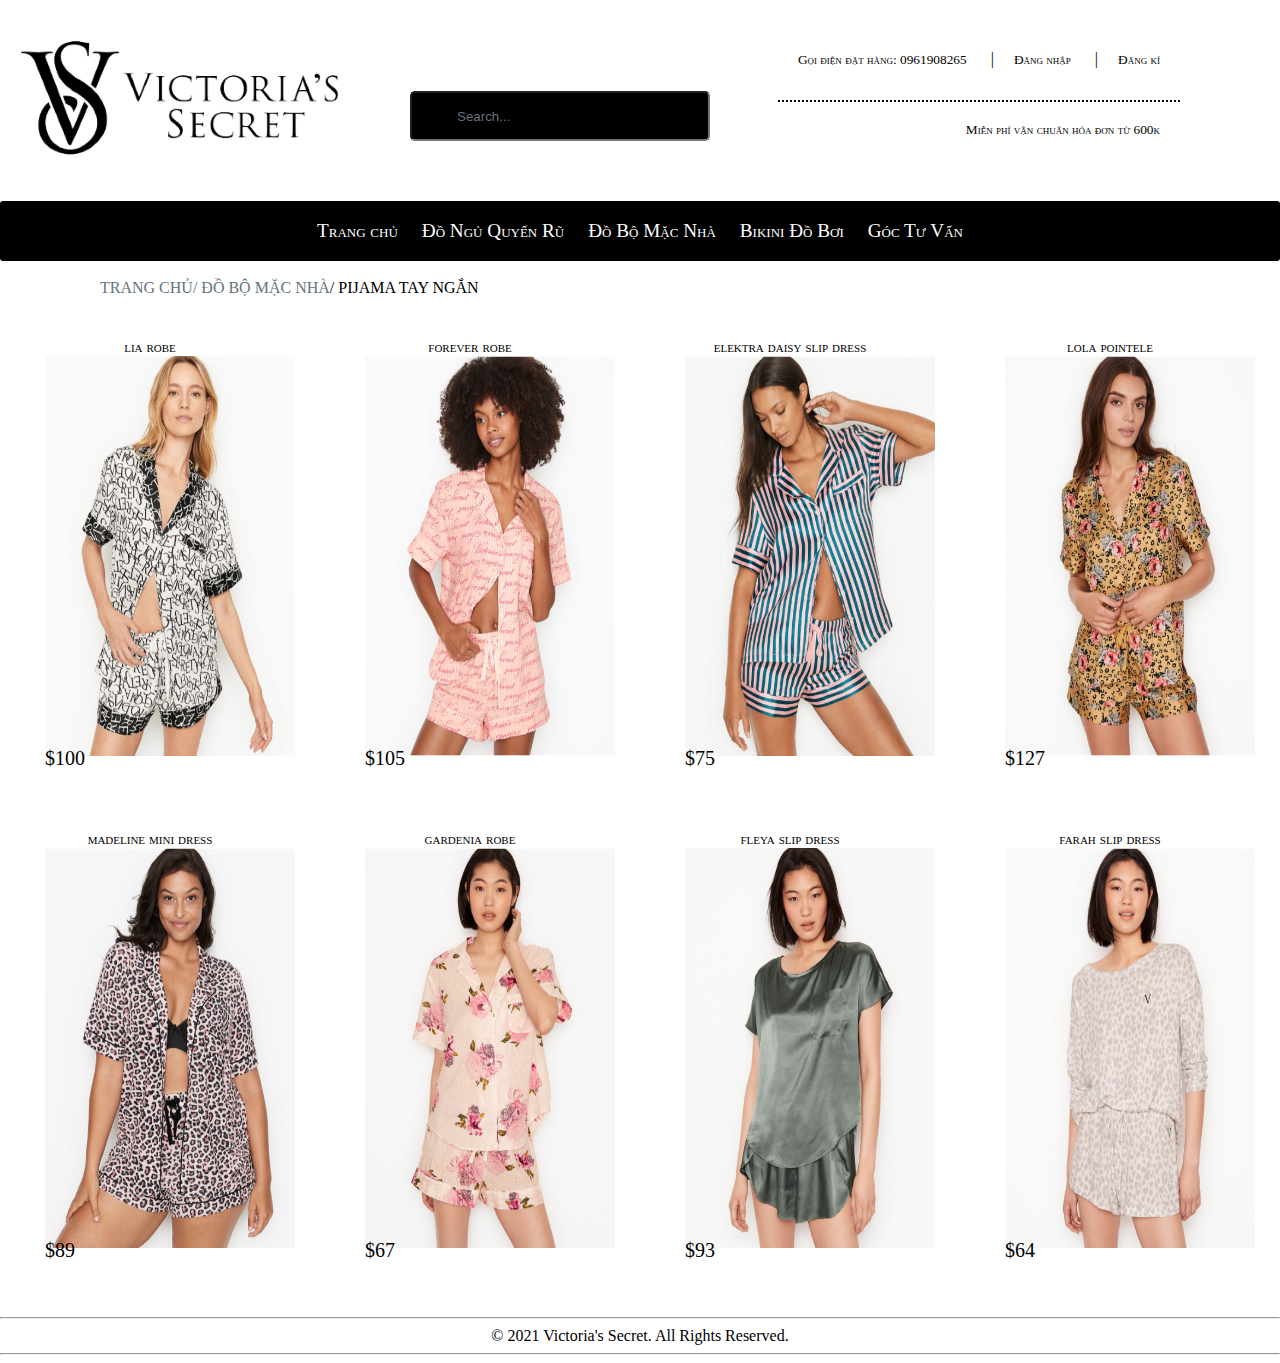
<file: pijamatayngan.html>
<!DOCTYPE html>
<html>
    <head>
        <title>Nội Y Victoria's Secret</title>
        <meta charset="utf-8">
        <link rel="stylesheet" href="layout.css">
    </head>
    <body>
      <div class="container"></div>
      <header>
        <div class="logo">
          <img src="img/logo2.png">
        </div>
        <div class="box">
          <div class="container-1">
              <span class="icon" ><i class="fa fa-search"></i></span>
              <input type="search" id="search" placeholder="Search..."   />
        </div>
      </div>
        <div class="top-right">
          <a class="font" href="#">Gọi điện đặt hàng: 0961908265</a>
|<a class="font"href="dangnhap.html">Đăng nhập</a>
|<a class="font" href="đăngkí.html">Đăng kí</a> 
        </div>
        <div class="top">
          <a class="font" href="#">Miễn phí vận chuẩn hóa đơn từ 600k </a> 
        </div>
      </header>
      <nav class="menu">
        <ul>
            <li><a href="index.html" target="page">Trang chủ</a></li>
            <li><a href="donguquyenru.html" target="page">Đồ Ngủ Quyến Rũ</a>
              <ul>
                <li><a href="vay,damngu.html">Váy, Đầm Ngủ</a></li>
                <li><a href="aochoangngu.html">Áo Choàng Ngủ</a></li>
            </ul>
            </li>
            <li><a href="dobomacnha.html" target="page">Đồ Bộ Mặc Nhà</a>
                <ul>
                    <li><a href="pijamataydai.html">Pijama Tay Dài</a></li>
                    <li><a href="pijamatayngan.html">Pijama Tay Ngắn</a></li>
                </ul>
            </li>
            <li><a href="bikinidoboi.html" target="page">Bikini Đồ Bơi</a>
              <ul>
                <li><a href="bikini2manh.html">Bikini 2 mảnh</a></li>
                <li><a href="bikini1manh.html">Bikini 1 mảnh</a></li>
            </ul>
            </li>
            <li><a href="goctuvan.html" target="page">Góc Tư Vấn</a></li>
            </ul>
    </nav>
    <article>
      <br>
      <div>
        <a class="path-1" href="index.html">TRANG CHỦ</a><a class="path-3" href="dobomacnha.html">/ ĐỒ BỘ MẶC NHÀ</a><a class="path-2" href="pijamataydai.html">/ PIJAMA TAY NGẮN</a>
    </div>
    <br> <br> <br>
      <div class="col-26">
        <div class="prod-1">
          <div class="name">lia robe</div>
          <img class="image" src="img/1.png" />
          <div class="price">$100</div>
        </div>
      </div>
      <div class="col-26">
        <div class="prod-1">
          <div class="name">forever robe</div>
          <img class="image" src="img/3.png" />
          <div class="price">$105</div>
        </div>
      </div>
      <div class="col-26">
        <div class="prod-1">
          <div class="name">elektra daisy slip dress</div>
          <img class="image" src="img/9.png" />
          <div class="price">$75</div>
        </div>
      </div>
      <div class="col-26">
        <div class="prod-1">
          <div class="name">lola pointele</div>
          <img class="image" src="img/7.png" />
          <div class="price">$127</div>
        </div>
      </div>
      <div class="col-26">
        <div class="prod-1">
          <div class="name">madeline mini dress</div>
          <img class="image" src="img/15.png" />
          <div class="price">$89</div>
        </div>
      </div>
      <div class="col-26">
        <div class="prod-1">
          <div class="name">gardenia robe</div>
          <img class="image" src="img/13.png" />
          <div class="price">$67</div>
        </div>
      </div>
      <div class="col-26">
        <div class="prod-1">
          <div class="name">fleya slip dress</div>
          <img class="image" src="img/11.png" />
          <div class="price">$93</div>
        </div>
      </div>
      <div class="col-26">
        <div class="prod-1">
          <div class="name">farah slip dress</div>
          <img class="image" src="img/17.png" />
          <div class="price">$64</div>
        </div>
      </div>
    </article>
    <aside>
      
      
    </aside>
    <br>
    <br>
    <br>
    <br>
    <br>
    <br>
    <br>
    <br>
    <br>
    <br>
    <br>
    <br>
    <br>
    <br>
    <br>
    <br>
    <br>
    <br>
    <br>
    <br>
    <br>
    <br>
    <br>
    <br>
    <br>
    <br>
    <br>
    <br>
    <br>
    <br>
    <br>
    <br>
    <br>
    <br>
    <br>
    <br>
     
      <hr>
            <footer>
              <div>© 2021 Victoria's Secret. All Rights Reserved.</div>
            </footer>
            <hr>
          </div>
          </body>
      </html>
</file>
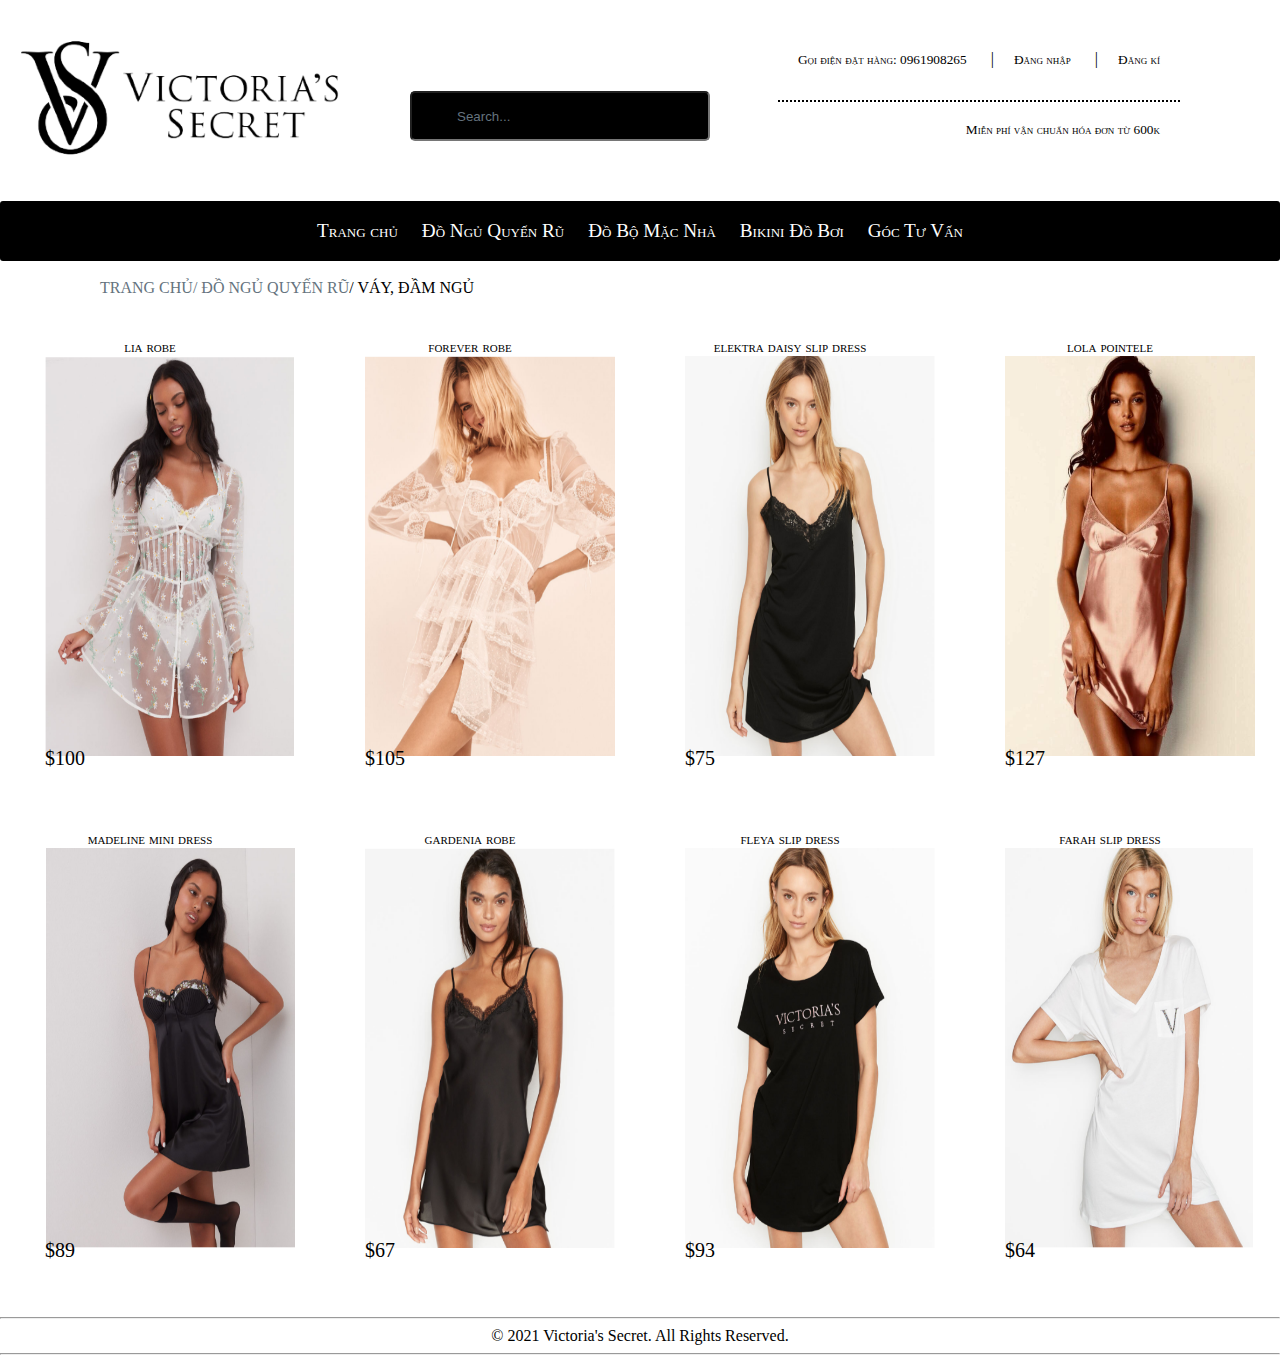
<file: vay,damngu.html>
<!DOCTYPE html>
<html>
    <head>
        <title>Nội Y Victoria's Secret</title>
        <meta charset="utf-8">
        <link rel="stylesheet" href="layout.css">
    </head>
    <body>
      <div class="container"></div>
      <header>
        <div class="logo">
          <img src="img/logo2.png">
        </div>
        <div class="box">
          <div class="container-1">
              <span class="icon" ><i class="fa fa-search"></i></span>
              <input type="search" id="search" placeholder="Search..."   />
        </div>
      </div>
        <div class="top-right">
          <a class="font" href="#">Gọi điện đặt hàng: 0961908265</a>
|<a class="font"href="dangnhap.html">Đăng nhập</a>
|<a class="font" href="đăngkí.html">Đăng kí</a> 
        </div>
        <div class="top">
          <a class="font" href="#">Miễn phí vận chuẩn hóa đơn từ 600k </a> 
        </div>
      </header>
      <nav class="menu">
        <ul>
            <li><a href="index.html" target="page">Trang chủ</a></li>
            <li><a href="donguquyenru.html" target="page">Đồ Ngủ Quyến Rũ</a>
              <ul>
                <li><a href="vay,damngu.html">Váy, Đầm Ngủ</a></li>
                <li><a href="aochoangngu.html">Áo Choàng Ngủ</a></li>
            </ul>
            </li>
            <li><a href="dobomacnha.html" target="page">Đồ Bộ Mặc Nhà</a>
                <ul>
                    <li><a href="pijamataydai.html">Pijama Tay Dài</a></li>
                    <li><a href="pijamatayngan.html">Pijama Tay Ngắn</a></li>
                </ul>
            </li>
            <li><a href="bikinidoboi.html" target="page">Bikini Đồ Bơi</a>
              <ul>
                <li><a href="bikini2manh.html">Bikini 2 mảnh</a></li>
                <li><a href="bikini1manh.html">Bikini 1 mảnh</a></li>
            </ul>
            </li>
            <li><a href="goctuvan.html" target="page">Góc Tư Vấn</a></li>
            </ul>
    </nav>
    <article>
      <br>
      <div>
      <a class="path-1" href="index.html">TRANG CHỦ</a><a class="path-3" href="donguquyenru.html">/ ĐỒ NGỦ QUYẾN RŨ</a><a class="path-2" href="vay,damngu.html">/ VÁY, ĐẦM NGỦ</a>
    </div>
    <br> <br> <br>
      <div class="col-26">
        <div class="prod-1">
          <div class="name">lia robe</div>
          <img class="image" src="img/d!.png" />
          <div class="price">$100</div>
        </div>
      </div>
      <div class="col-26">
        <div class="prod-1">
          <div class="name">forever robe</div>
          <img class="image" src="img/y!.png" />
          <div class="price">$105</div>
        </div>
      </div>
      <div class="col-26">
        <div class="prod-1">
          <div class="name">elektra daisy slip dress</div>
          <img class="image" src="img/e!.png" />
          <div class="price">$75</div>
        </div>
      </div>
      <div class="col-26">
        <div class="prod-1">
          <div class="name">lola pointele</div>
          <img class="image" src="img/c!.png" />
          <div class="price">$127</div>
        </div>
      </div>
      <div class="col-26">
        <div class="prod-1">
          <div class="name">madeline mini dress</div>
          <img class="image" src="img/f!.png" />
          <div class="price">$89</div>
        </div>
      </div>
      <div class="col-26">
        <div class="prod-1">
          <div class="name">gardenia robe</div>
          <img class="image" src="img/o!.png" />
          <div class="price">$67</div>
        </div>
      </div>
      <div class="col-26">
        <div class="prod-1">
          <div class="name">fleya slip dress</div>
          <img class="image" src="img/s!.png" />
          <div class="price">$93</div>
        </div>
      </div>
      <div class="col-26">
        <div class="prod-1">
          <div class="name">farah slip dress</div>
          <img class="image" src="img/a!.png" />
          <div class="price">$64</div>
        </div>
      </div>
    </article>
    <aside>
       
      
      </aside>
      <br>
      <br>
      <br>
      <br>
      <br>
      <br>
      <br>
      <br>
      <br>
      <br>
      <br>
      <br>
      <br>
      <br>
      <br>
      <br>
      <br>
      <br>
      <br>
      <br>
      <br>
      <br>
      <br>
      <br>
      <br>
      <br>
      <br>
      <br>
      <br>
      <br>
      <br>
      <br>
      <br>
      <br>
      <br>
      <br>
       
      <hr>
            <footer>
              <div>© 2021 Victoria's Secret. All Rights Reserved.</div>
            </footer>
            <hr>
          </div>
          </body>
      </html>
</file>
<file: layout.css>
body {
  margin: 0;
  font-family: 'Times New Roman', Times, serif;
}

  .menu>ul>li{
    display: inline-block;
    position: relative;
}
.menu>ul>li>a{
    display: block;
    text-decoration:none;
    font-variant:small-caps;
    font-size:larger;
    color:white;
    padding:0 10px;
    line-height:40px; 
}
.menu>ul{ 
    padding:0px;
    margin:0px;
    list-style:none;
    border-radius:3px;
    background-color:black;
    text-align:center;
}
.menu>ul>li>a{
    font-variant: small-caps;
    font-size: larger;
    color: white;
    padding:10px ;
    line-height:40px ;
}
.menu ul ul{
    position:absolute;
    display:none;
    padding:0px;
    margin:0px;
    list-style:none;
    border-radius:3px;
    width:200px;
    background-color:white;
    box-shadow:0 0 1px gray;} 
.menu ul ul a{ 
    display:block;
    border-radius:3px;
    width:200px;
    background-color:white;
    box-shadow:0 0 1px gray;
    line-height:30px;
    color: gray;
    text-decoration:none;
    font-variant:small-caps;
    font-size:larger;
    padding:0 10px;}
.menu>ul>li:hover>ul{ 
    display:block;
z-index: 1;}
.menu ul ul a:hover{ 
    background-color: black;
    color:white;}
    .anh{
      text-align: center;
    }
    .col-25{
      width:30%;
      float: left;
      position:relative;
  }
  .prod{
      border-radius:5px;
      box-shadow:0 0 5px gray;
      margin-left:120px;
      margin-bottom: 30px;
      margin-top: 10px;
      margin-right: 10px;
      padding:10px;
            position:relative;
  }
  h2{
      font-variant:small-caps;
      color: gray;
      text-align: center;
      }
  .prod>.image{
      max-width:100%;
      height: 300px;
      margin-bottom:20px;
      text-align: center;
  }
  .prod>.price{
      position:absolute;
      left:5px;
      bottom:5px;
      font-family:Impact;
      font-size:20px;
      color:orange;
      float: left;
  }
  .font{
    font-variant: small-caps;
    text-decoration: none;
    color: black;
    font-size: smaller;
    margin: 0 20px;
}       
.top-right{
    Position:absolute;
    height: 50px;
    Top:50px;
    right:100px;
    border-bottom: 2px dotted;
                  }
                  .container{
                    position: relative;
                  }
                  .top{
                    Position:absolute;
                    height: 50px;
                    Top:120px;
                    Right:100px;
                  
                    
                                  }
   

              
                footer{text-align: center;}
                
                   
                  .box{
                    margin: 10px ;
                    width: 100px;
                    height: 50px;
                    position: absolute;
                    left: 400px;
                    bottom: 50px;
                  }
                  header{
                      position: relative;
                  }
                  .container-1{
                    width: 300px;
                    vertical-align: middle;
                    white-space: nowrap;
                    position: relative;
                  }
                  .container-1 input#search{
                    width: 300px;
                    height: 50px;
                    background:black;
                    font-size: 10pt;
                    float: left;
                    color:white;
                    padding-left: 45px;
                    -webkit-border-radius: 5px;
                    -moz-border-radius: 5px;
                    border-radius: 5px;
                  }
                  .container-1 .icon{
                    position: absolute;
                    top: 50%;
                    margin-left: 17px;
                    margin-top: 17px;
                    z-index: 1;
                    color:black;
                  }
                  .container-1 input#search::-webkit-input-placeholder {
                    color: #65737e;
                 }
                  
                 .container-1 input#search:-moz-placeholder { /* Firefox 18- */
                    color: #65737e;  
                 }
                  
                 .container-1 input#search::-moz-placeholder {  /* Firefox 19+ */
                    color: #65737e;  
                 }
                  
                 .container-1 input#search:-ms-input-placeholder {  
                    color: #65737e;  
                 }
                 .container-1 input#search:hover, .container-1 input#search:focus, .container-1 input#search:active{
                  outline:none;
                  background:black;
                }
                .hotline-phone-ring-circle{width:85px;height:85px;top:10px;left:10px;position:absolute;background-color:transparent;border-radius:100%;border:2px solid black;-webkit-animation:phonering-alo-circle-anim 1.2s infinite ease-in-out;animation:phonering-alo-circle-anim 1.2s infinite ease-in-out;transition:all .5s;-webkit-transform-origin:50% 50%;-ms-transform-origin:50% 50%;transform-origin:50% 50%;opacity:.5}
.hotline-phone-ring-circle-fill{width:55px;height:55px;top:22px;left:26px;position:absolute;background-color:black;border-radius:100%;border:2px solid transparent;-webkit-animation:phonering-alo-circle-fill-anim 2.3s infinite ease-in-out;animation:phonering-alo-circle-fill-anim 2.3s infinite ease-in-out;transition:all .5s;-webkit-transform-origin:50% 50%;-ms-transform-origin:50% 50%;transform-origin:50% 50%}
.hotline-phone-ring-img-circle{background-color:black;width:33px;height:33px;top:33px;left:37px;position:absolute;background-size:20px;border-radius:100%;border:2px solid transparent;-webkit-animation:phonering-alo-circle-img-anim 1s infinite ease-in-out;animation:phonering-alo-circle-img-anim 1s infinite ease-in-out;-webkit-transform-origin:50% 50%;-ms-transform-origin:50% 50%;transform-origin:50% 50%;display:-webkit-box;display:-webkit-flex;display:-ms-flexbox;display:flex;align-items:center;justify-content:center}
.hotline-phone-ring-img-circle .pps-btn-img{display:-webkit-box;display:-webkit-flex;display:-ms-flexbox;display:flex}
.hotline-phone-ring-img-circle .pps-btn-img img{width:20px;height:20px}

.hotline-bar{position:absolute;background:#e88a25;background:-webkit-linear-gradient(left,#e88a25,#d40000);background:-o-linear-gradient(right,#e88a25,#d40000);background:-moz-linear-gradient(right,#e88a25,#d40000);background:linear-gradient(to right,#e88a25,#e4212a);height:40px;width:200px;line-height:40px;border-radius:3px;padding:0 10px;background-size:100%;cursor:pointer;transition:all .8s;-webkit-transition:all .8s;z-index:9;box-shadow:0 14px 28px rgba(0,0,0,.25),0 10px 10px rgba(0,0,0,.1);border-radius:50px !important;border:2px solid #fff;left:33px;bottom:37px}.hotline-bar>a{color:#fff;text-decoration:none;font-size:18px;font-weight:900;text-indent:50px;display:block;letter-spacing:1px;line-height:38px;font-family:Arial}.hotline-bar>a:hover,.hotline-bar>a:active{color:#fff}@-webkit-keyframes phonering-alo-circle-anim{0%{-webkit-transform:rotate(0) scale(.5) skew(1deg);-webkit-opacity:.1}30%{-webkit-transform:rotate(0) scale(.7) skew(1deg);-webkit-opacity:.5}100%{-webkit-transform:rotate(0) scale(1) skew(1deg);-webkit-opacity:.1}}@-webkit-keyframes phonering-alo-circle-fill-anim{0%{-webkit-transform:rotate(0) scale(.7) skew(1deg);opacity:.6}50%{-webkit-transform:rotate(0) scale(1) skew(1deg);opacity:.6}100%{-webkit-transform:rotate(0) scale(.7) skew(1deg);opacity:.6}}@-webkit-keyframes phonering-alo-circle-img-anim{0%{-webkit-transform:rotate(0) scale(1) skew(1deg)}10%{-webkit-transform:rotate(-25deg) scale(1) skew(1deg)}20%{-webkit-transform:rotate(25deg) scale(1) skew(1deg)}30%{-webkit-transform:rotate(-25deg) scale(1) skew(1deg)}40%{-webkit-transform:rotate(25deg) scale(1) skew(1deg)}50%{-webkit-transform:rotate(0) scale(1) skew(1deg)}100%{-webkit-transform:rotate(0) scale(1) skew(1deg)}}@media (max-width:768px){.hotline-bar{display:none}}

.hotline-phone-ring-img-circle .pps-btn-img img {
    width: 20px;
    height: 20px;
}
img {
    border: none;
}


.hotline-phone-ring-wrap {
    position: fixed !important;
    bottom: 0;
    left: 0;
    z-index: 1111111;
}

.hotline-phone-ring {
    position: relative;
    visibility: visible;
    background-color: transparent;
    width: 110px;
    height: 110px;
    cursor: pointer;
    z-index: 11;
    -webkit-backface-visibility: hidden;
    -webkit-transform: translateZ(0);
    transition: visibility .5s;
    left: 0;
    bottom: 0;
    display: block;
}


.float-icon-hotline {
    display: block;
    width: 40px;
    position: fixed;
    bottom: 85px;
    left: 33px;
    z-index: 999999;
}
	

.float-icon-hotline ul {
    display: block;
    width: 100%;
    padding-left: 0;
    margin-bottom: 0;
}
.float-icon-hotline ul li {
    display: block;
    width: 100%;
    position: relative;
    margin-bottom: 10px;
    cursor: pointer;
}
.float-icon-hotline ul li a#messengerButton {
    padding: 0px !important;
    background: transparent !important;
    border: 0px !important;
}
@media only screen and (min-width: 960px)
{
	.float-icon-hotline ul li .fa {
		background-size: contain !important;
	}
}
.float-icon-hotline ul li .fa-phone {
    background-color: black;
}
.float-icon-hotline ul li .fa {
    background-color: black;
    display: block;
    width: 40px;
    height: 40px;
    text-align: center;
    line-height: 36px;
    -moz-box-shadow: 0 0 5px #888;
    -webkit-box-shadow: 0 0 5px#888;
    box-shadow: 0 0 5px #888;
    color: #fff;
    font-weight: 700;
    border-radius: 50%;
    position: relative;
    z-index: 2;
    border: 2px solid #fff;
}
.animated.infinite {
    animation-iteration-count: infinite;
}
.animated {
    animation-duration: 1s;
    animation-fill-mode: both;
}
.tada {
    animation-name: tada;
}
.fa {
    display: inline-block;
    font: normal normal normal 14px/1 FontAwesome;
    font-size: inherit;
    text-rendering: auto;
    -webkit-font-smoothing: antialiased;
    -moz-osx-font-smoothing: grayscale;
}
.float-icon-hotline ul li span {
  display: inline-block;
  padding: 0;
  background-color: #ff6a00;
  color: #fff;
  border: 2px solid #fff;
  border-radius: 20px;
  height: 40px;
  line-height: 36px;
  position: absolute;
  top: 0;
  left: 15px;
  z-index: 0;
  width: 0;
  overflow: hidden;
  -webkit-transition: all 1s;
  transition: all 1s;
  background-color: #ff6a00;
  -moz-box-shadow: 0 0 5px #888;
  -webkit-box-shadow: 0 0 5px#888;
  box-shadow: 0 0 5px #888;
  font-weight: 400;
  white-space: nowrap;
  opacity: 0;
}


ul.left-icon.hotline {
    margin-left: 0px !important;
}


.float-icon-hotline ul li .fa-zalo {
    background: url(https://netweb.vn/img/hotline/zalo.png) center center no-repeat;
}
.float-icon-hotline ul li .fa-zalo:hover {
    background: #ef0303 url(https://netweb.vn/img/hotline/zalo.png) center center no-repeat;opacity:.5;
}
.float-icon-hotline ul li .fa-messenger {
    background:  url(https://netweb.vn/img/hotline/fb.png) center center no-repeat;
}
.float-icon-hotline ul li .fa-messenger:hover {
    background: rgb(92, 91, 91) url(https://netweb.vn/img/hotline/fb.png) center center no-repeat;opacity:.5;
}
.container{
  max-width: 6000px;
  margin: 0px auto;

}
.container > aside{
  background-color:white;
  float:left;
}
.login-form{
  width: 100%;
  max-width: 400px;
  margin: 20px auto;
  background-color: #ffffff;
  padding: 15px;
  border: 2px dotted #cccccc;
  border-radius: 10px;
}
h1{
  color: rgb(92, 91, 91);
  font-size: 20px;
  margin-bottom: 30px;
  text-align: center;
}
.input-box{
  margin-bottom: 10px;
}
.input-box input{
  padding: 7.5px 0px;
  width: 100%;
  border: 1px solid #cccccc;
  outline: none;
}
.btn-box{
  text-align: right;
  margin-top: 30px;
  padding: 4px 0px;
  width: 100%;
  border: 1px solid #cccccc;
  background:rgb(92, 92, 92);
  text-align: center;
  
}
.btn-box button{
  padding: 7.5px 15px;
  border-radius: 2px;
  background-color:rgb(92, 91, 91);
  color: #ffffff;
  border: none;
  outline: none;
}
h5{text-align: center;
color: rgb(92, 91, 91);
}

.path-1{
  font-family: 'Times New Roman', Times, serif;
  float: left;
  text-decoration: none;
  margin-left: 100px;
  margin-right: 0px;
  color: #65737e;
}
.path-2{
  font-family: 'Times New Roman', Times, serif;
  float: left;
  text-decoration: none;

  color:black;
}
.path-3{
  font-family: 'Times New Roman', Times, serif;
  float: left;
  text-decoration: none;

  color:#65737e;
}
.col-26{
  width:25%;
  float:left;
}
.prod-1{
    margin-left:40px;
  margin-right: 60px;
    padding: 5px;
  text-align:center;
position:relative;
                margin-bottom: 50px;
}

.prod-1>.image{
  width: 250px;
  height: 400px;
  text-align: center;
  margin-bottom: 10px;
}
.prod-1>.name{
  font-variant:small-caps;
  color:black;
}
.prod-1>.price{
  position:absolute;
  left:5px;
  bottom:5px;
  font-family:Impact;
  font-size:20px;
  color:black;
  float: left;
}
</file>
